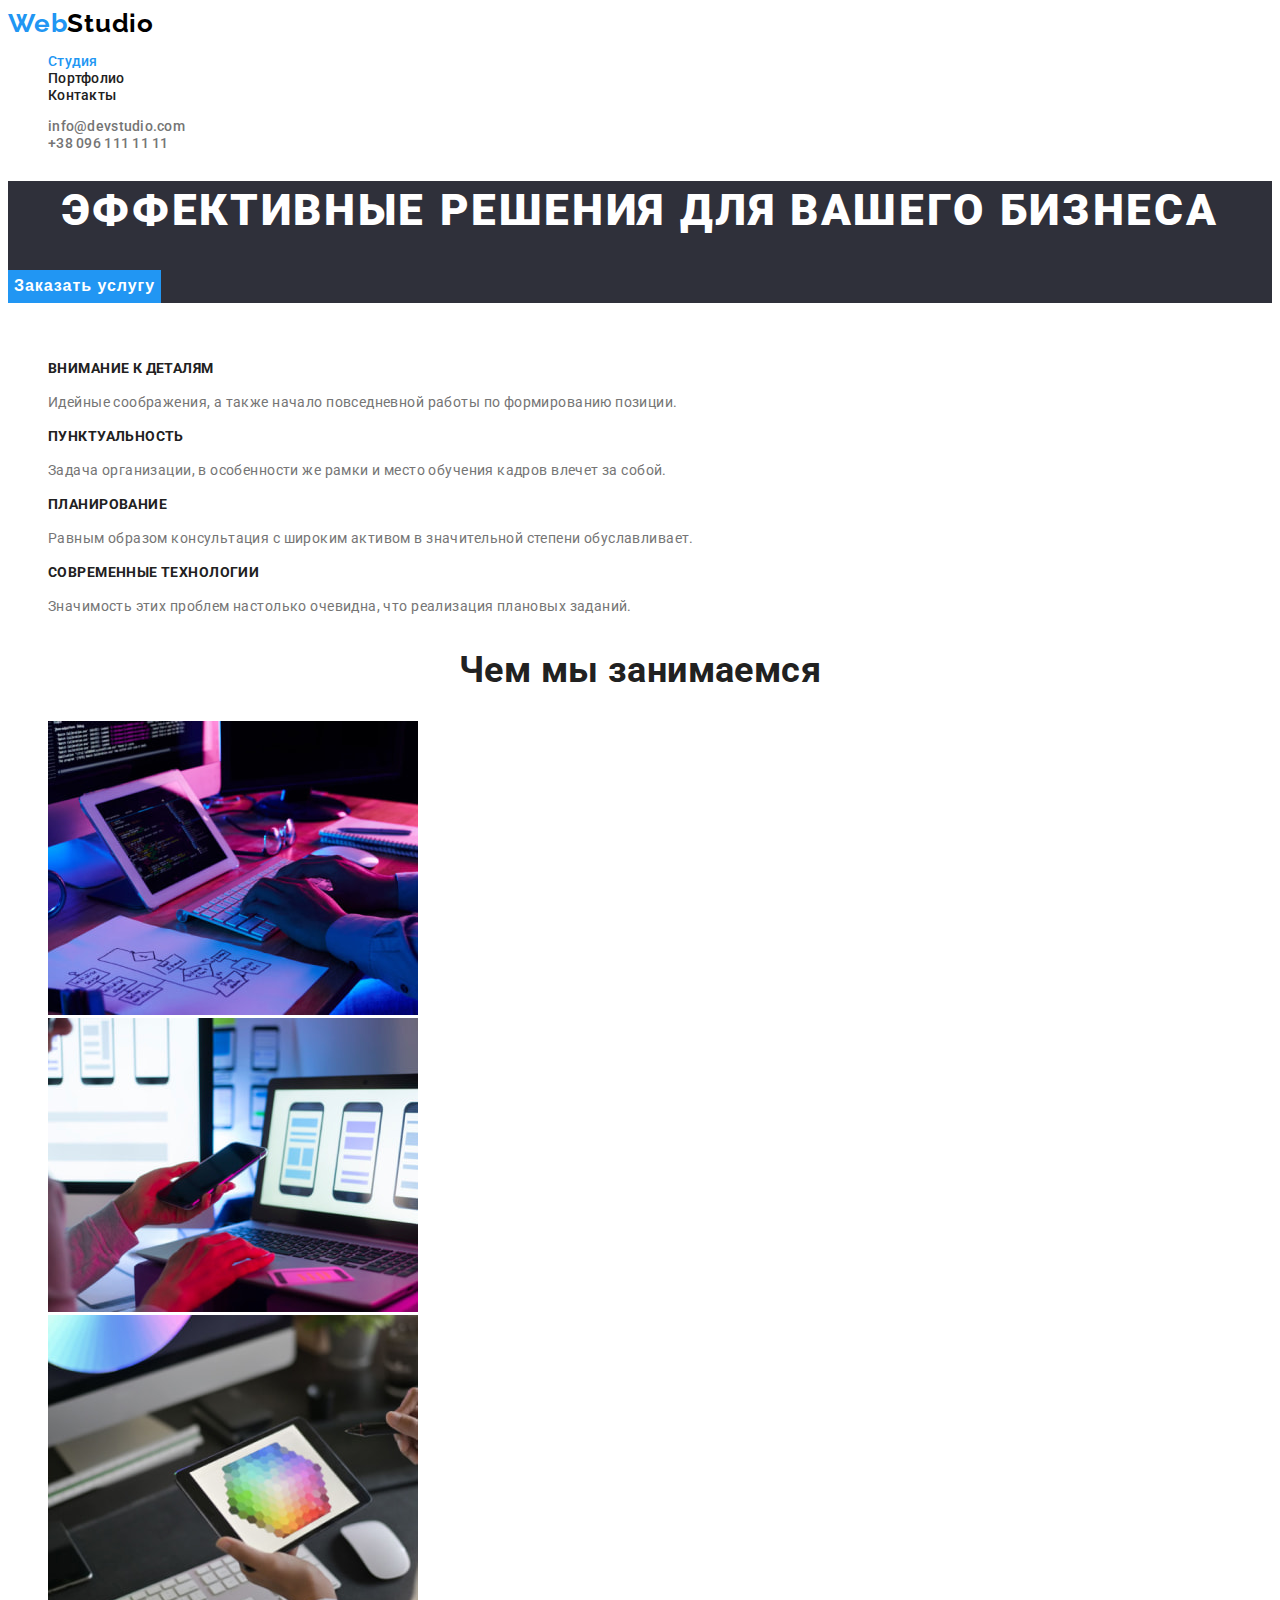
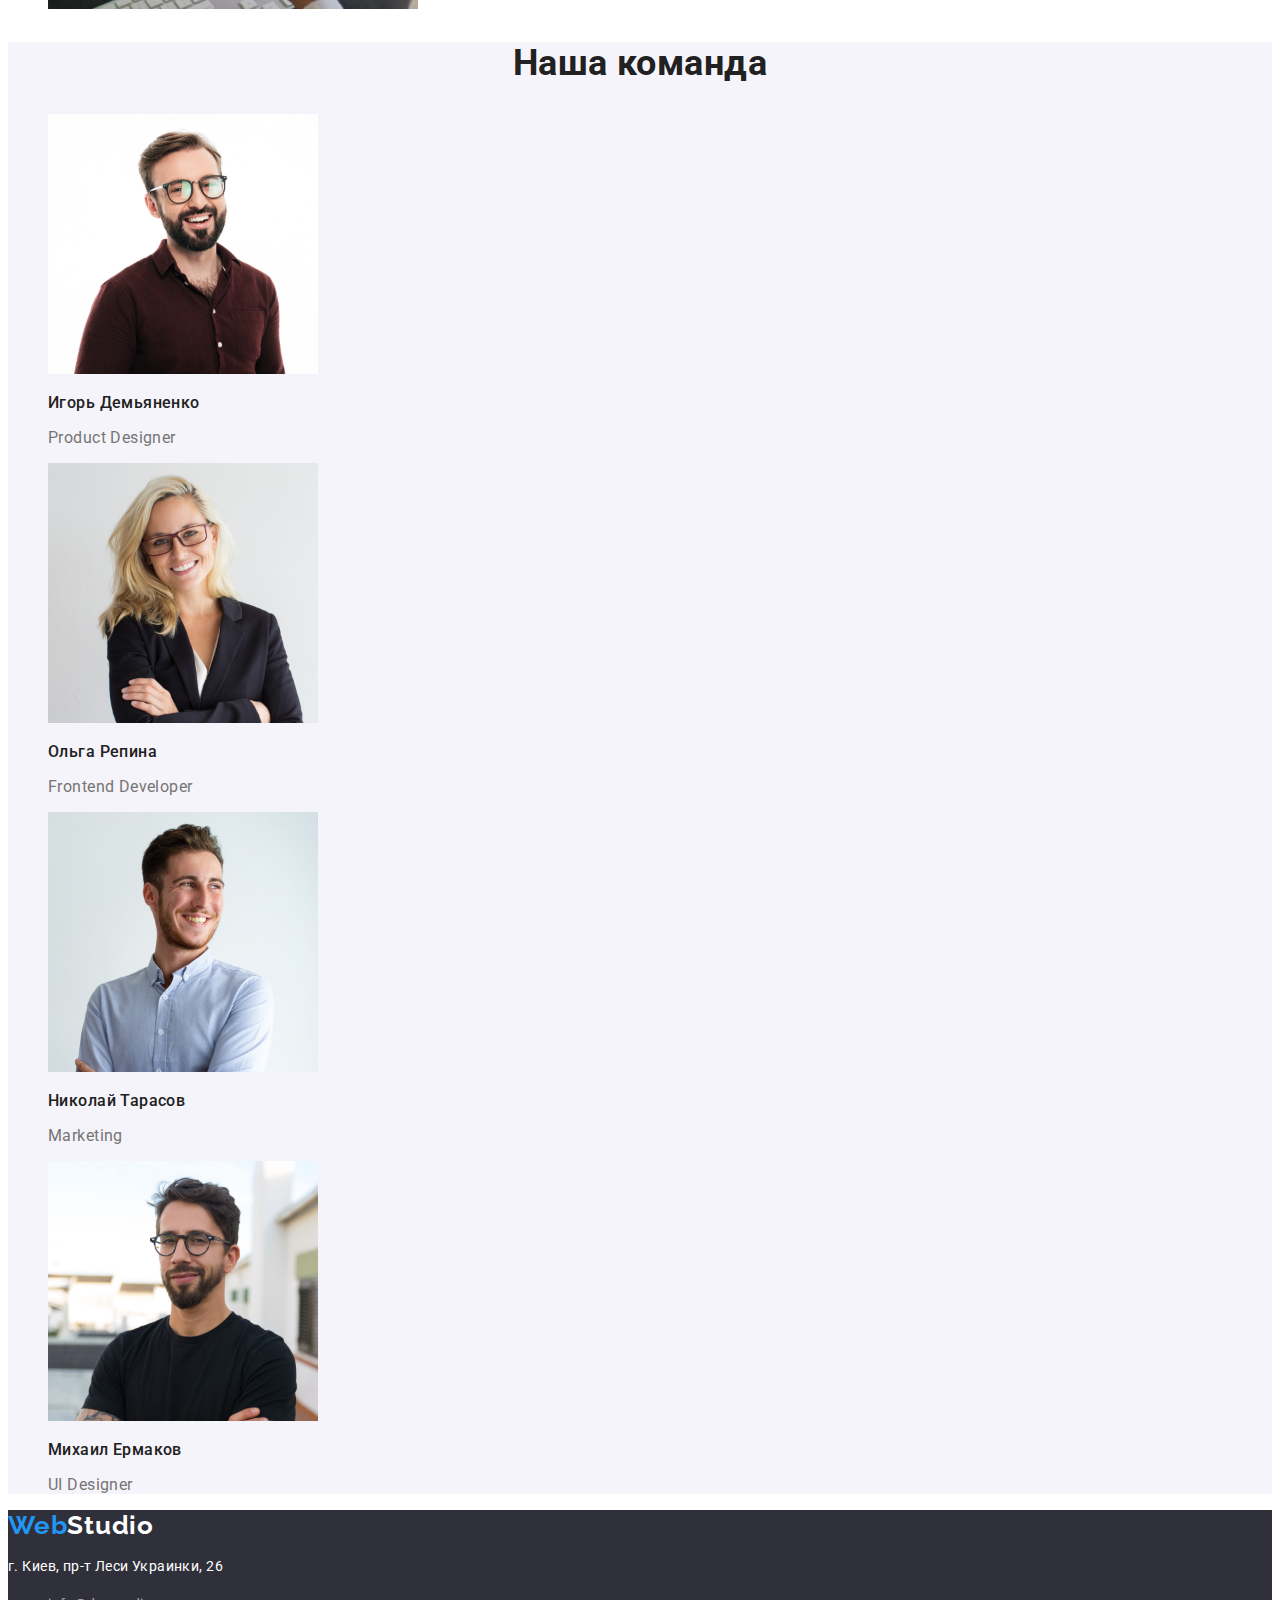
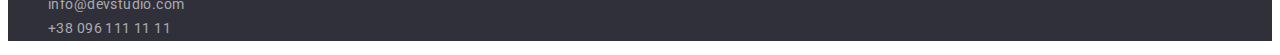
<file: index.html>
<!DOCTYPE html>
<html lang="ru">
  <head>
    <meta charset="UTF-8" />
    <meta http-equiv="X-UA-Compatible" content="IE=edge" />
    <meta name="viewport" content="width=device-width, initial-scale=1.0" />
    <title>WebStudio</title>

    <!--Project fonts-->
    <link rel="preconnect" href="https://fonts.googleapis.com" />
    <link rel="preconnect" href="https://fonts.gstatic.com" crossorigin />
    <link
      href="https://fonts.googleapis.com/css2?family=Raleway:wght@700&family=Roboto:wght@400;500;700;900&display=swap"
      rel="stylesheet"
    />

    <!--Custom styles-->
    <link rel="stylesheet" href="./css/styles.css" />
  </head>
  <body>
    <!--Верхняя линия-->
    <header class="header">
      <nav>
        <a class="logo" href="./index.html" lang="en"
          >Web<span class="logo-black-part">Studio</span></a
        >
        <ul class="list">
          <li><a class="link link-active" href="">Студия</a></li>
          <li><a class="link" href="./portfolio.html">Портфолио</a></li>
          <li><a class="link" href="">Контакты</a></li>
        </ul>
      </nav>
      <ul class="contacts list">
        <li><a class="link" href="mailto:info@devstudio.com">info@devstudio.com</a></li>
        <li><a class="link" href="tel:+380961111111">+38 096 111 11 11</a></li>
      </ul>
    </header>

    <main>
      <!--Герой-->
      <section class="hero">
        <h1 class="hero-title">Эффективные решения для вашего бизнеса</h1>
        <button class="hero-btn" type="button">Заказать услугу</button>
      </section>

      <!--Особенности-->
      <section class="features">
        <h2 class="hidden">Особенности</h2>
        <ul class="list">
          <li>
            <h3 class="subtitle">Внимание к деталям</h3>
            <p class="text">
              Идейные соображения, а также начало повседневной работы по формированию позиции.
            </p>
          </li>
          <li>
            <h3 class="subtitle">Пунктуальность</h3>
            <p class="text">
              Задача организации, в особенности же рамки и место обучения кадров влечет за собой.
            </p>
          </li>
          <li>
            <h3 class="subtitle">Планирование</h3>
            <p class="text">
              Равным образом консультация с широким активом в значительной степени обуславливает.
            </p>
          </li>
          <li>
            <h3 class="subtitle">Современные технологии</h3>
            <p class="text">
              Значимость этих проблем настолько очевидна, что реализация плановых заданий.
            </p>
          </li>
        </ul>
      </section>

      <!--Чем мы занимаемся-->
      <section>
        <h2 class="section-title">Чем мы занимаемся</h2>
        <ul class="list">
          <li>
            <img
              src="./images/what_we_do/box1.jpg"
              alt="Трансляция экрана планшета на монитор"
              width="370"
              height="294"
            />
          </li>
          <li>
            <img
              src="./images/what_we_do/box2.jpg"
              alt="Сопряжение мобильного телефона с ноутбуком"
              width="370"
              height="294"
            />
          </li>
          <li>
            <img
              src="./images/what_we_do/box3.jpg"
              alt="Использование планшета для дизайна"
              width="370"
              height="294"
            />
          </li>
        </ul>
      </section>

      <!--Наша команда-->
      <section class="team">
        <h2 class="section-title">Наша команда</h2>
        <ul class="list">
          <li>
            <img
              src="./images/team/img1.jpg"
              alt="Фото Игоря Демьяненко"
              width="270"
              height="260"
            />
            <h3 class="member">Игорь Демьяненко</h3>
            <p class="member-position" lang="en">Product Designer</p>
          </li>
          <li>
            <img src="./images/team/img2.jpg" alt="Фото Ольги Репиной" width="270" height="260" />
            <h3 class="member">Ольга Репина</h3>
            <p class="member-position" lang="en">Frontend Developer</p>
          </li>
          <li>
            <img
              src="./images/team/img3.jpg"
              alt="Фото Николая Тарасова"
              width="270"
              height="260"
            />
            <h3 class="member">Николай Тарасов</h3>
            <p class="member-position" lang="en">Marketing</p>
          </li>
          <li>
            <img
              src="./images/team/img4.jpg"
              alt="Фото Михаила Ермакова"
              width="270"
              height="260"
            />
            <h3 class="member">Михаил Ермаков</h3>
            <p class="member-position" lang="en">UI Designer</p>
          </li>
        </ul>
      </section>
    </main>

    <!--Подвал-->
    <footer class="footer">
      <a class="link logo" href="./index.html" lang="en"
        >Web<span class="logo-white-part">Studio</span></a
      >
      <address class="footer-address">
        <p>г. Киев, пр-т Леси Украинки, 26</p>
        <ul class="contacts list">
          <li><a class="link" href="mailto:info@devstudio.com">info@devstudio.com</a></li>
          <li><a class="link" href="tel:+380961111111">+38 096 111 11 11</a></li>
        </ul>
      </address>
    </footer>
  </body>
</html>
</file>
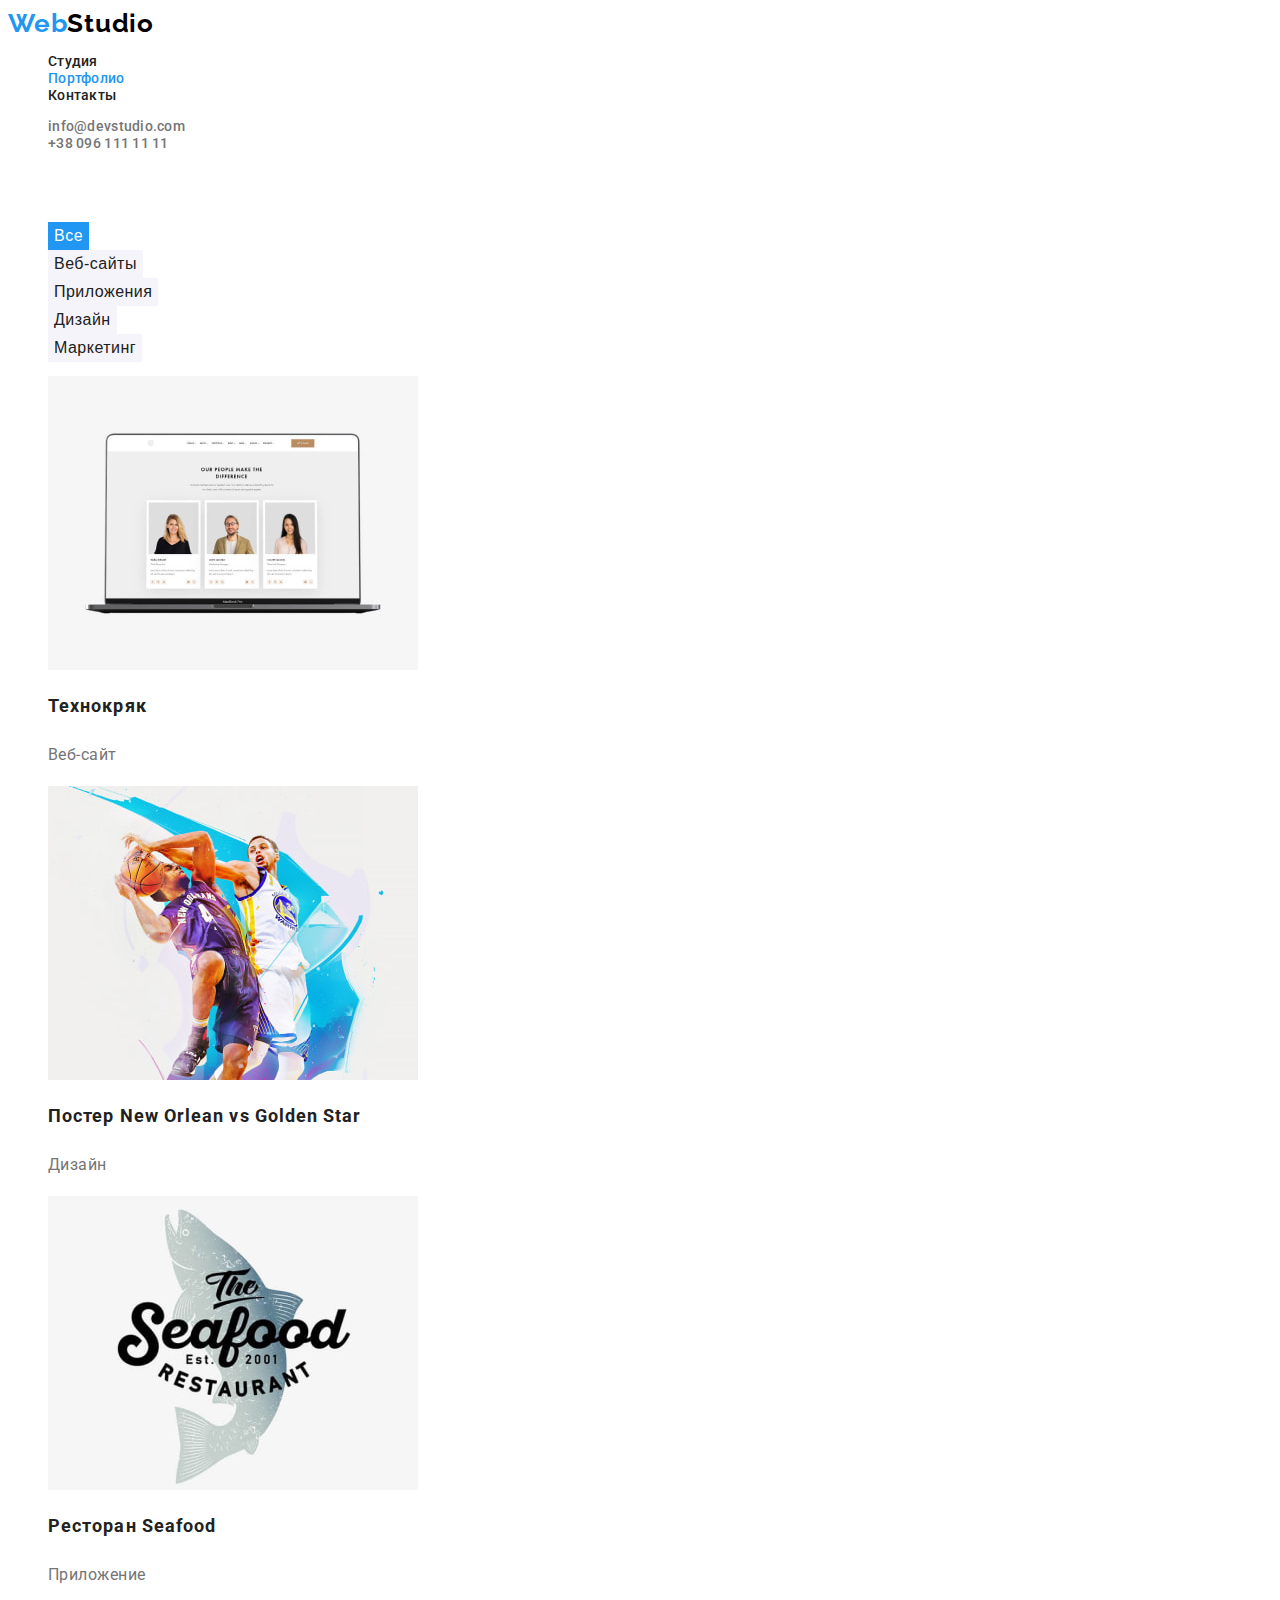
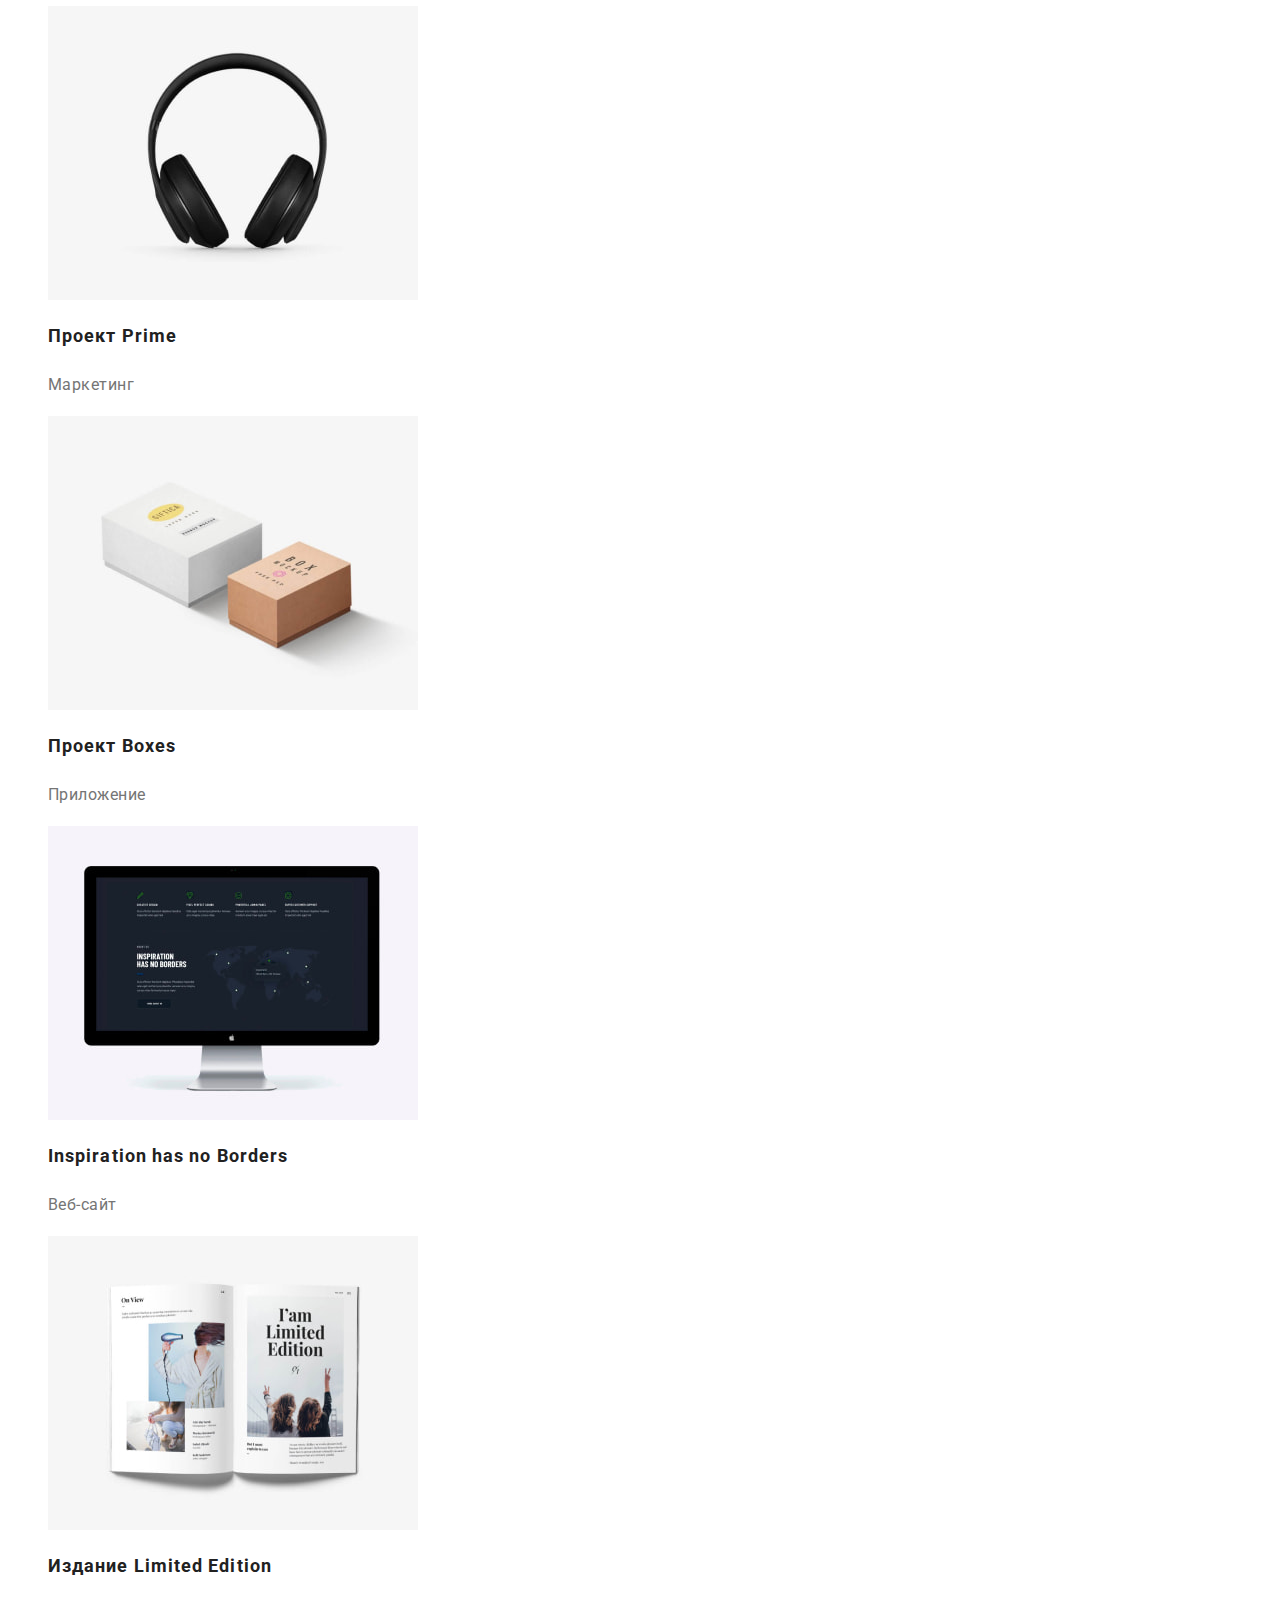
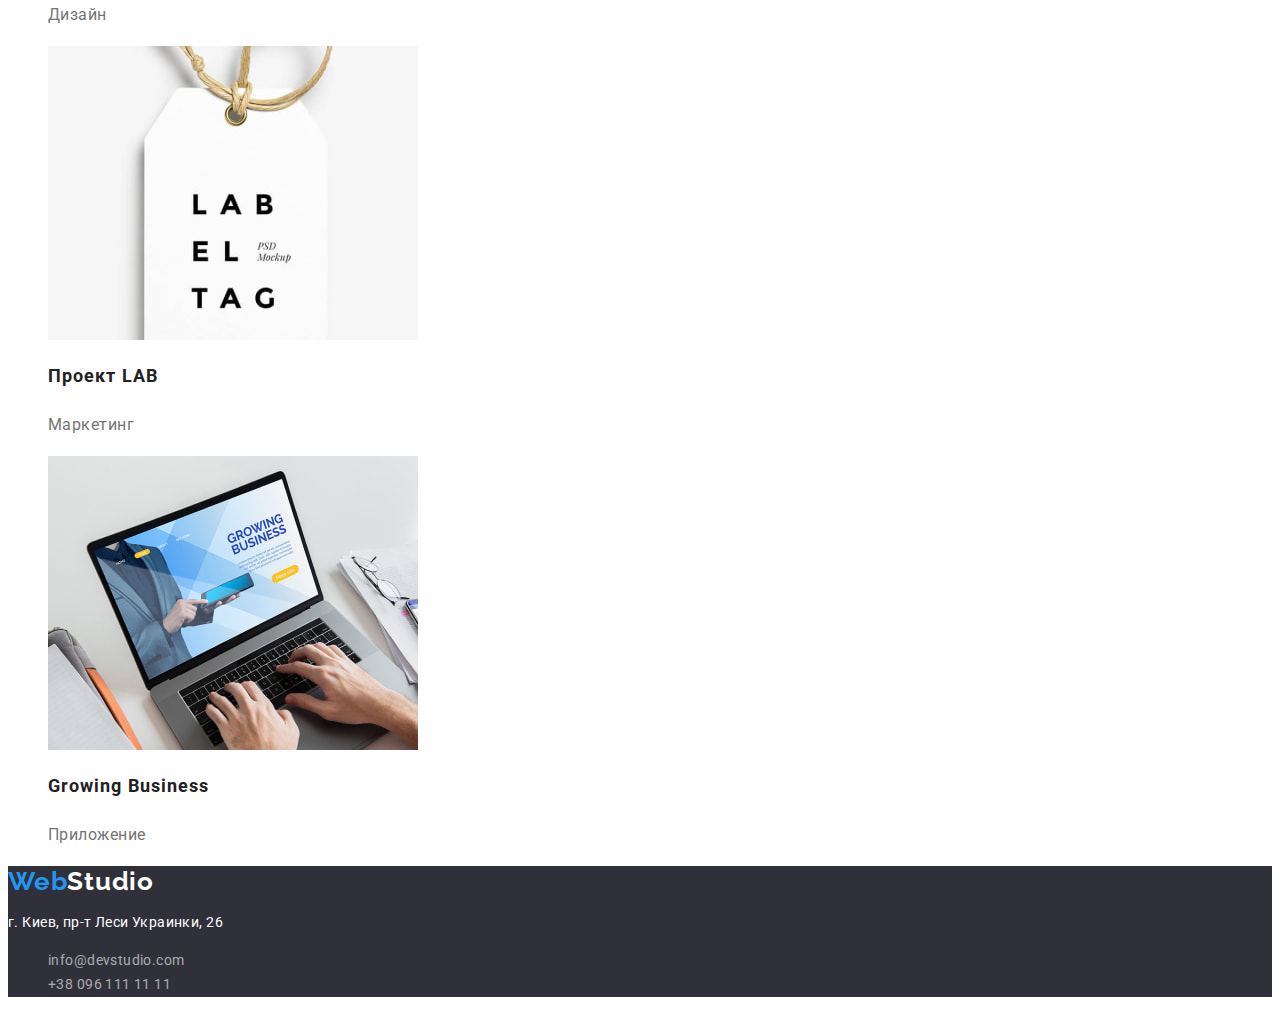
<file: portfolio.html>
<!DOCTYPE html>
<html lang="ru">
  <head>
    <meta charset="UTF-8" />
    <meta http-equiv="X-UA-Compatible" content="IE=edge" />
    <meta name="viewport" content="width=device-width, initial-scale=1.0" />
    <title>WebStudio</title>

    <!--Project fonts-->
    <link rel="preconnect" href="https://fonts.googleapis.com" />
    <link rel="preconnect" href="https://fonts.gstatic.com" crossorigin />
    <link
      href="https://fonts.googleapis.com/css2?family=Raleway:wght@700&family=Roboto:wght@400;500;700;900&display=swap"
      rel="stylesheet"
    />

    <!--Custom styles-->
    <link rel="stylesheet" href="./css/styles.css" />
  </head>
  <body>
    <!--Верхняя линия-->
    <header class="header">
      <nav>
        <a class="logo" href="./index.html" lang="en"
          >Web<span class="logo-black-part">Studio</span></a
        >
        <ul class="list">
          <li><a class="link" href="./index.html">Студия</a></li>
          <li><a class="link link-active" href="./portfolio.html">Портфолио</a></li>
          <li><a class="link" href="">Контакты</a></li>
        </ul>
      </nav>
      <ul class="contacts list">
        <li><a class="link" href="mailto:info@devstudio.com">info@devstudio.com</a></li>
        <li><a class="link" href="tel:+380961111111">+38 096 111 11 11</a></li>
      </ul>
    </header>

    <main class="portfolio">
      <h1 class="hidden">Портфолио</h1>
      <!--Фильтры портфолио-->
      <ul class="list">
        <li><button class="portfolio-btn btn-active" type="button">Все</button></li>
        <li><button class="portfolio-btn" type="button">Веб-сайты</button></li>
        <li><button class="portfolio-btn" type="button">Приложения</button></li>
        <li><button class="portfolio-btn" type="button">Дизайн</button></li>
        <li><button class="portfolio-btn" type="button">Маркетинг</button></li>
      </ul>

      <!--Список проектов-->
      <ul class="list project-list">
        <li>
          <a class="project-card" href="">
            <img
              src="./images/portfolio/project-tech.jpg"
              alt="Проект Технокряк"
              width="370"
              height="294"
            />
            <h2 class="project-title">Технокряк</h2>
            <p class="project-filter-part">Веб-сайт</p>
          </a>
        </li>
        <li>
          <a class="project-card" href="">
            <img
              src="./images/portfolio/project-new-orlean.jpg"
              alt="Провект постер New Orlean vs Golden Star"
              width="370"
              height="294"
            />
            <h2 class="project-title">Постер <span lang="en">New Orlean vs Golden Star</span></h2>
            <p class="project-filter-part">Дизайн</p>
          </a>
        </li>
        <li>
          <a class="project-card" href="">
            <img
              src="./images/portfolio/project-seafood.jpg"
              alt="Проект ресторан Seafood"
              width="370"
              height="294"
            />
            <h2 class="project-title">Ресторан <span lang="en">Seafood</span></h2>
            <p class="project-filter-part">Приложение</p>
          </a>
        </li>
        <li>
          <a class="project-card" href="">
            <img
              src="./images/portfolio/project-prime.jpg"
              alt="Проект Prime"
              width="370"
              height="294"
            />
            <h2 class="project-title">Проект <span lang="en">Prime</span></h2>
            <p class="project-filter-part">Маркетинг</p>
          </a>
        </li>
        <li>
          <a class="project-card" href="">
            <img
              src="./images/portfolio/project-boxes.jpg"
              alt="Проект Boxes"
              width="370"
              height="294"
            />
            <h2 class="project-title">Проект <span lang="en">Boxes</span></h2>
            <p class="project-filter-part">Приложение</p>
          </a>
        </li>
        <li>
          <a class="project-card" href="">
            <img
              src="./images/portfolio/project-inspiration.jpg"
              alt="Проект Inspiration has no Borders"
              width="370"
              height="294"
            />
            <h2 class="project-title" lang="en">Inspiration has no Borders</h2>
            <p class="project-filter-part">Веб-сайт</p>
          </a>
        </li>
        <li>
          <a class="project-card" href="">
            <img
              src="./images/portfolio/project-limited-edition.jpg"
              alt="Проект издание Limited Edition"
              width="370"
              height="294"
            />
            <h2 class="project-title">Издание <span lang="en">Limited Edition</span></h2>
            <p class="project-filter-part">Дизайн</p>
          </a>
        </li>
        <li>
          <a class="project-card" href="">
            <img
              src="./images/portfolio/project-lab.jpg"
              alt="Проект LAB"
              width="370"
              height="294"
            />
            <h2 class="project-title">Проект <span lang="en">LAB</span></h2>
            <p class="project-filter-part">Маркетинг</p>
          </a>
        </li>
        <li>
          <a class="project-card" href="">
            <img
              src="./images/portfolio/project-growing.jpg"
              alt="Проект Growing Business"
              width="370"
              height="294"
            />
            <h2 class="project-title" lang="en">Growing Business</h2>
            <p class="project-filter-part">Приложение</p>
          </a>
        </li>
      </ul>
    </main>

    <!--Подвал-->
    <footer class="footer">
      <a class="link logo" href="./index.html" lang="en"
        >Web<span class="logo-white-part">Studio</span></a
      >
      <address class="footer-address">
        <p>г. Киев, пр-т Леси Украинки, 26</p>
        <ul class="contacts list">
          <li><a class="link" href="mailto:info@devstudio.com">info@devstudio.com</a></li>
          <li><a class="link" href="tel:+380961111111">+38 096 111 11 11</a></li>
        </ul>
      </address>
    </footer>
  </body>
</html>
</file>
<file: css/styles.css>
:root {
    
    --accent-color: #2196F3;
    --main-text-color: #757575;
    --secondary-text-color: #212121;
    --dark-bg: #2F303A;
    --light-bg: #F5F4FA;
}

body {
    font-family: 'Roboto', sans-serif;
    font-size: 14px;
    letter-spacing: 0.03em;
    color: var(--main-text-color);
}

/*Убирает все иконки списка*/
.list {
    list-style: none;
}

/*---- Стили Логотипа ----*/
.logo {
    font-family: 'Raleway', sans-serif;
    font-weight: 700;
    font-size: 26px;
    line-height: 1.19;
    letter-spacing: 0.03em;
    color: var(--accent-color);
    text-decoration: none;
}

.logo > .logo-black-part {
    color: #000000;
}

.logo > .logo-white-part {
    color: #FFFFFF;
}


/*---- Навигация ----*/
.header .link {
    font-weight: 500;
    line-height: 1.14;
    letter-spacing: 0.02em;
    text-decoration: none;
    color: var(--secondary-text-color);
}

.contacts .link {
    color: var(--main-text-color);
}

.header .link:hover,
.header .link:focus {
    color: var(--accent-color);
}



.header .link-active {
    color: var(--accent-color);
}


/*---- Секция герой ----*/
.hero {
    background-color: var(--dark-bg);
    color: #FFFFFF;
}

.hero-title {
    font-weight: 900;
    font-size: 44px;
    line-height: 1.36;    
    text-align: center;
    letter-spacing: 0.06em;
    text-transform: uppercase;
}

.hero-btn {
    font-weight: 700;
    font-size: 16px;
    line-height: 1.88;
    letter-spacing: 0.06em;
    color: #FFFFFF;
    background: var(--accent-color);
    cursor: pointer;
    border: none;
}

.hero-btn:hover,
.hero-btn:focus {
    background: #188CE8;
}


/*---- Секция особенности ----*/
.hidden {
    visibility: hidden;
}

.features .subtitle {
    font-weight: 700;
    font-size: 14px;
    line-height: 1.14;
    text-transform: uppercase;
    color: var(--secondary-text-color);
}

.features .text {
    line-height: 1.71;
}


/*---- Секция Чем мы занимаеся ----*/
.section-title {
    font-weight: 700;
    font-size: 36px;
    line-height: 1.17;
    text-align: center;
    color: var(--secondary-text-color)
}


/*---- Секция Наша команда ----*/
.team {
    background-color: var(--light-bg);
}

.member {
    font-weight: 500;
    font-size: 16px;
    line-height: 1.19;
    color: var(--secondary-text-color);
}

.member-position {
    font-size: 16px;
    line-height: 1.19;
}


/*=====================
    Вкладка Портфолио
  =====================*/

/*---- Кнопки-фильтры ----*/ 
.portfolio-btn {
    font-weight: 500;
    font-size: 16px;
    line-height: 1.62;
    letter-spacing: 0.03em;
    color: var(--secondary-text-color);
    cursor: pointer;
    background: #F5F4FA;
    border: none;
}

.portfolio .btn-active,
.portfolio-btn:hover,
.portfolio-btn:focus {
    color: #FFFFFF;
    background: var(--accent-color);
}


/*---- Список проектов ----*/
.project-card {
    text-decoration: none;
}

.project-title {
    font-weight: 700;
    font-size: 18px;
    line-height: 2;
    letter-spacing: 0.06em;
    color: var(--secondary-text-color);
}

.project-filter-part {
    font-size: 16px;
    line-height: 1.88;
    letter-spacing: 0.03em;
    color: #757575;
}


/*---- Футер ----*/
.footer {
    background-color: var(--dark-bg);
}

.footer-address {
    font-style: normal;
    font-size: 14px;
    line-height: 1.71;
    letter-spacing: 0.03em;
    color: #FFFFFF;   
}

.footer-address .link {
    color: rgba(255, 255, 255, 0.6);
    text-decoration: none;
}

.contacts .link:hover,
.contacts .link:focus {
    color: var(--accent-color);
}
</file>
